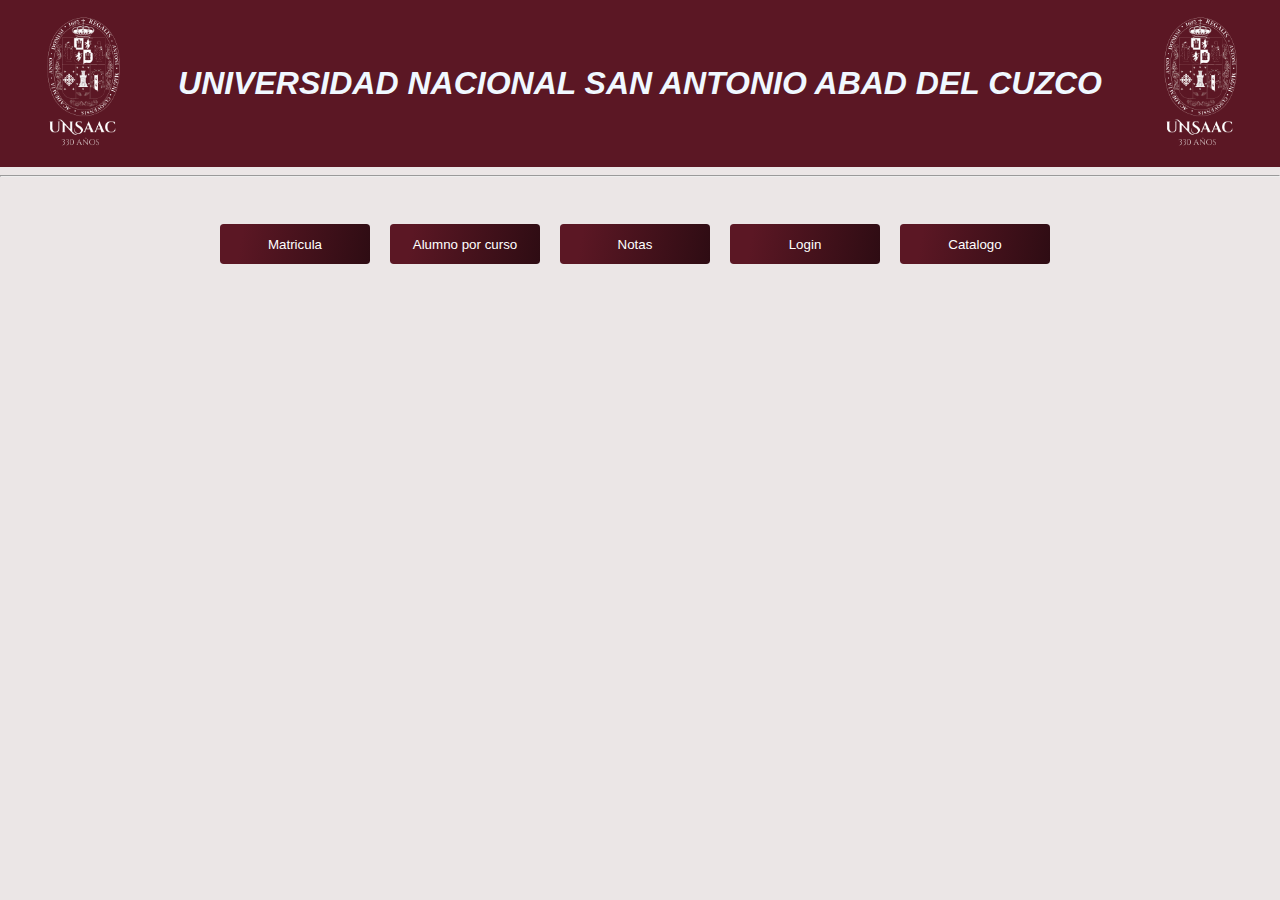
<file: index.html>
<!DOCTYPE html>
<html lang="en">
  <head>
    <meta charset="UTF-8" />
    <meta http-equiv="X-UA-Compatible" content="IE=edge" />
    <meta name="viewport" content="width=device-width, initial-scale=1.0" />
    <title>Document</title>
    <link rel="stylesheet" href="styles.css" />
  </head>
  <body>
    <header class="header">
      <div class="img1-container">
        <img src="unsaac-logo.png" />
      </div>
      <div class="tittle">
        <h1>UNIVERSIDAD NACIONAL SAN ANTONIO ABAD DEL CUZCO</h1>
      </div>
      <div class="img2-container">
        <img src="unsaac-logo.png" />
      </div>
    </header>
    <hr />
    <div class="target-main">
        <div class="target">
            <a href="/matricula/matricula.html"><button style="color: rgb(255, 255, 255)">Matricula</button></a><br />
            <a href="./alumnos_por_curso.html"><button style="color:rgb(255, 255, 255)">Alumno por curso</button></a><br/>
            <a href="#"><button style="color:rgb(255, 255, 255)">Notas</button></a><br/>
            <a href="./login.html"><button style="color:rgb(255, 255, 255)">Login</button></a><br/>
            <a href="#"><button style="color:rgb(255, 255, 255)">Catalogo</button></a><br/>
        </div> 
    </div>
  </body>
</html>
</file>
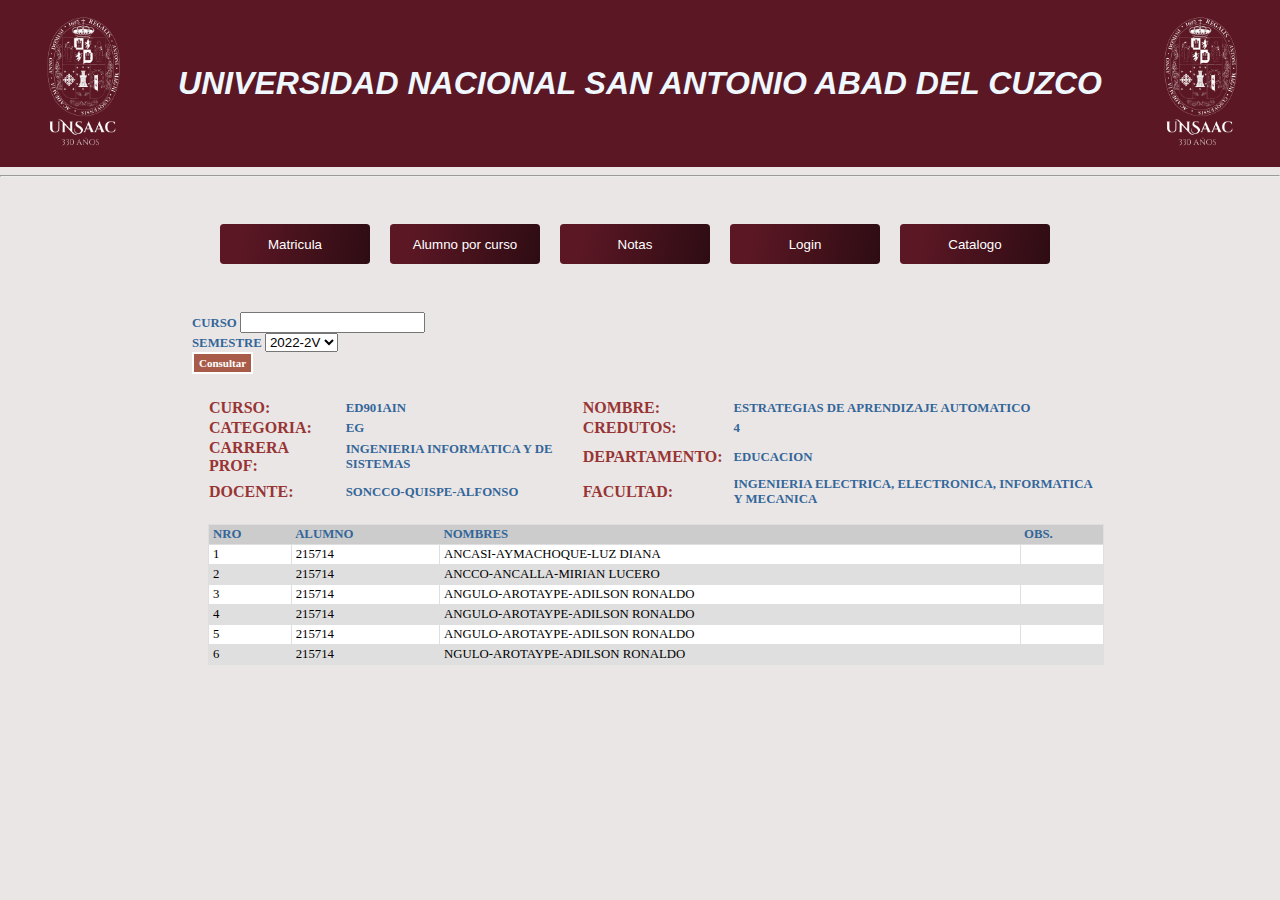
<file: alumnos_por_curso.html>
<!DOCTYPE html>
<html lang="en">
<head>
    <meta charset="UTF-8">
    <meta http-equiv="X-UA-Compatible" content="IE=edge">
    <meta name="viewport" content="width=device-width, initial-scale=1.0">
    <title>Alumnos por curso</title>
    <link rel="stylesheet" href="styles.css">
    <link rel="stylesheet" href="alumnos_por_curso.css">
</head>
<body>
    <header class="header">
        <div class="img1-container">
            <img src="unsaac-logo.png">
            
        </div>
        <div class="tittle">
            <H1>
                UNIVERSIDAD NACIONAL SAN ANTONIO ABAD DEL CUZCO
            </H1>
        </div>
        <div class="img2-container">
            <img src="unsaac-logo.png">
            
        </div>
    </header>
    <hr>
    <div class="target-main">
        <div class="target">
            <a href="#"><button style="color:rgb(255, 255, 255)">Matricula</button></a><br/>
            <a href="#"><button style="color:rgb(255, 255, 255)">Alumno por curso</button></a><br/>
            <a href="#"><button style="color:rgb(255, 255, 255)">Notas</button></a><br/>
            <a href="#"><button style="color:rgb(255, 255, 255)">Login</button></a><br/>
            <a href="#"><button style="color:rgb(255, 255, 255)">Catalogo</button></a><br/>
        </div> 
    </div>
    <div class="container">
        <div class="form">
            <div>
                <label>
                    CURSO
                    <input type="text" name="curso_input" id="curso_input">
                </label>
            </div>
            <div>
                <label>
                    SEMESTRE <select name="semestre_input" id="semestre_input">
                        <option value="2022-2">2022-2</option>
                        <option value="2022-2V" selected>2022-2V</option>
                    </select>
                </label>  
            </div>
            <label><input type="submit" name="Consultar" id="Consultar" value="Consultar" class="btn_consultar"></label>
        </div>
        <table class="info_table">
            <tbody>
                <tr>
                    <td class="table_title1">CURSO:</td>
                    <td class="table_title2">ED901AIN</td>
                    <td class="table_title1">NOMBRE:</td>
                    <td class="table_title2">ESTRATEGIAS DE APRENDIZAJE AUTOMATICO</td>
                </tr>
                <tr>
                    <td class="table_title1">CATEGORIA:</td>
                    <td class="table_title2">EG</td>
                    <td class="table_title1">CREDUTOS:</td>
                    <td class="table_title2">4</td>
                </tr>
                <tr>
                    <td class="table_title1">CARRERA PROF:</td>
                    <td class="table_title2">INGENIERIA INFORMATICA Y DE SISTEMAS</td>
                    <td class="table_title1">DEPARTAMENTO:</td>
                    <td class="table_title2">EDUCACION</td>
                </tr>
                <tr>
                    <td class="table_title1">DOCENTE:</td>
                    <td class="table_title2">SONCCO-QUISPE-ALFONSO</td>
                    <td class="table_title1">FACULTAD:</td>
                    <td class="table_title2">INGENIERIA ELECTRICA, ELECTRONICA, INFORMATICA Y MECANICA</td>
                </tr>
            </tbody>
        </table>
        <table class="main_table">
            <thead>
                <tr>
                    <th>NRO</th>
                    <th>ALUMNO</th>
                    <th>NOMBRES</th>
                    <th>OBS.</th>
                </tr>
            </thead>
            <tbody>
                <tr>
                    <td>1</td>
                    <td>215714</td>
                    <td>ANCASI-AYMACHOQUE-LUZ DIANA</td>
                    <td></td>
                </tr>
                <tr>
                    <td>2</td>
                    <td>215714</td>
                    <td>ANCCO-ANCALLA-MIRIAN LUCERO</td>
                    <td></td>
                </tr>
                <tr>
                    <td>3</td>
                    <td>215714</td>
                    <td>ANGULO-AROTAYPE-ADILSON RONALDO</td>
                    <td></td>
                </tr>
                <tr>
                    <td>4</td>
                    <td>215714</td>
                    <td>ANGULO-AROTAYPE-ADILSON RONALDO</td>
                    <td></td>
                </tr>
                <tr>
                    <td>5</td>
                    <td>215714</td>
                    <td>ANGULO-AROTAYPE-ADILSON RONALDO</td>
                    <td></td>
                </tr>
                <tr>
                    <td>6</td>
                    <td>215714</td>
                    <td>NGULO-AROTAYPE-ADILSON RONALDO</td>
                    <td></td>
                </tr>
            </tbody>
        </table>
    </div>
</body>
</html>
</file>
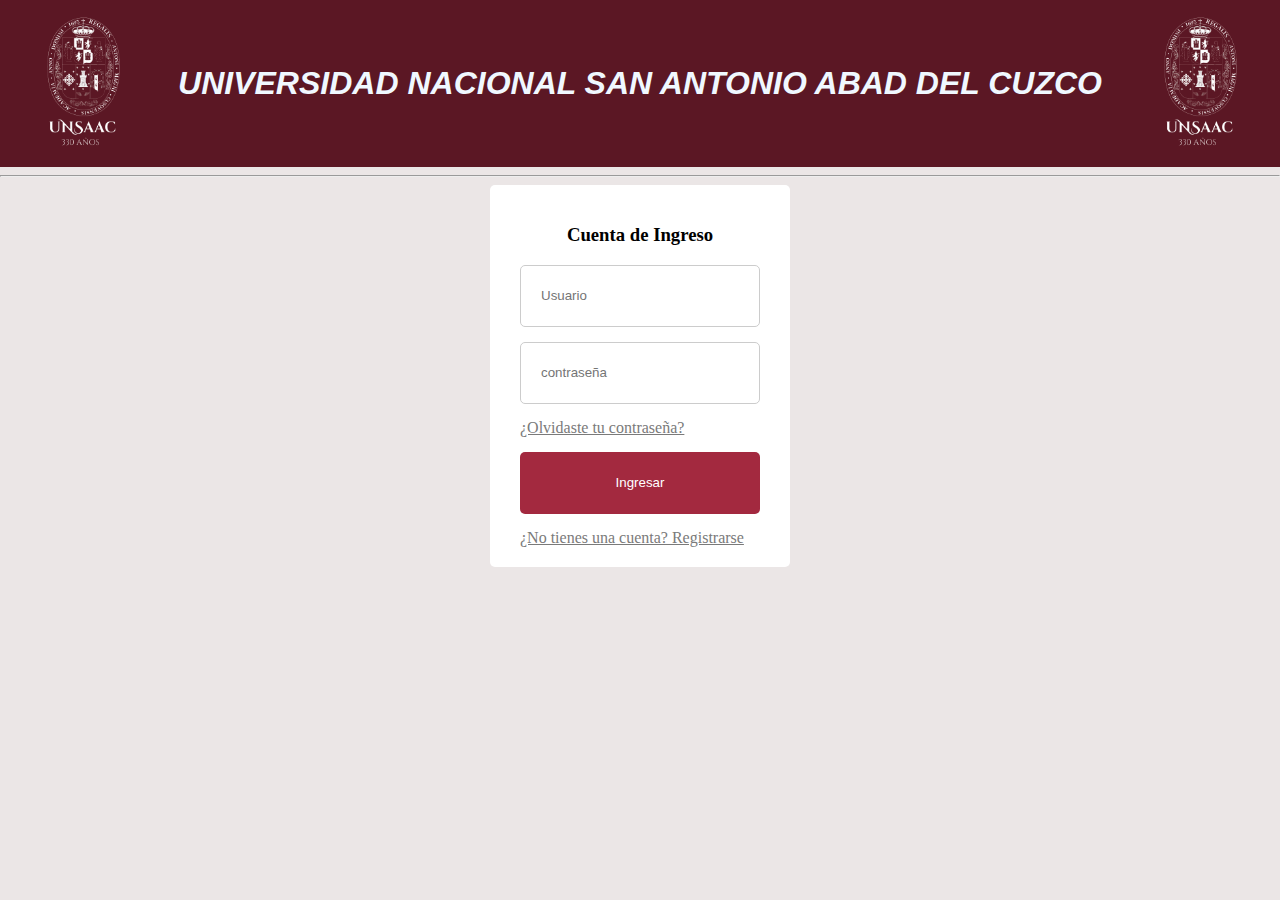
<file: login.html>
<!DOCTYPE html>
<html lang="en">
<head>
    <meta charset="UTF-8">
    <meta http-equiv="X-UA-Compatible" content="IE=edge">
    <meta name="viewport" content="width=device-width, initial-scale=1.0">
    <title>Login</title>
    <link rel="stylesheet" href="styles.css">
    <link rel="stylesheet" href="login.css">
</head>
<body>
    <header class="header">
        <div class="img1-container">
            <img src="unsaac-logo.png">
            
        </div>
        <div class="tittle">
            <H1>
                UNIVERSIDAD NACIONAL SAN ANTONIO ABAD DEL CUZCO
            </H1>
        </div>
        <div class="img2-container">
            <img src="unsaac-logo.png">
            
        </div>
    </header>
    <hr>
    <main>
        <div class="card">
            <h3>Cuenta de Ingreso</h3>
            <form action="">
                <input type="text" placeholder="Usuario">
                <input type="password" placeholder="contraseña">
                <a href="#">¿Olvidaste tu contraseña?</a>
                <input type="submit" value="Ingresar">
                <a href="#">¿No tienes una cuenta? Registrarse</a>
            </form>
        </div>
    </main>
</body>
</html>
</file>
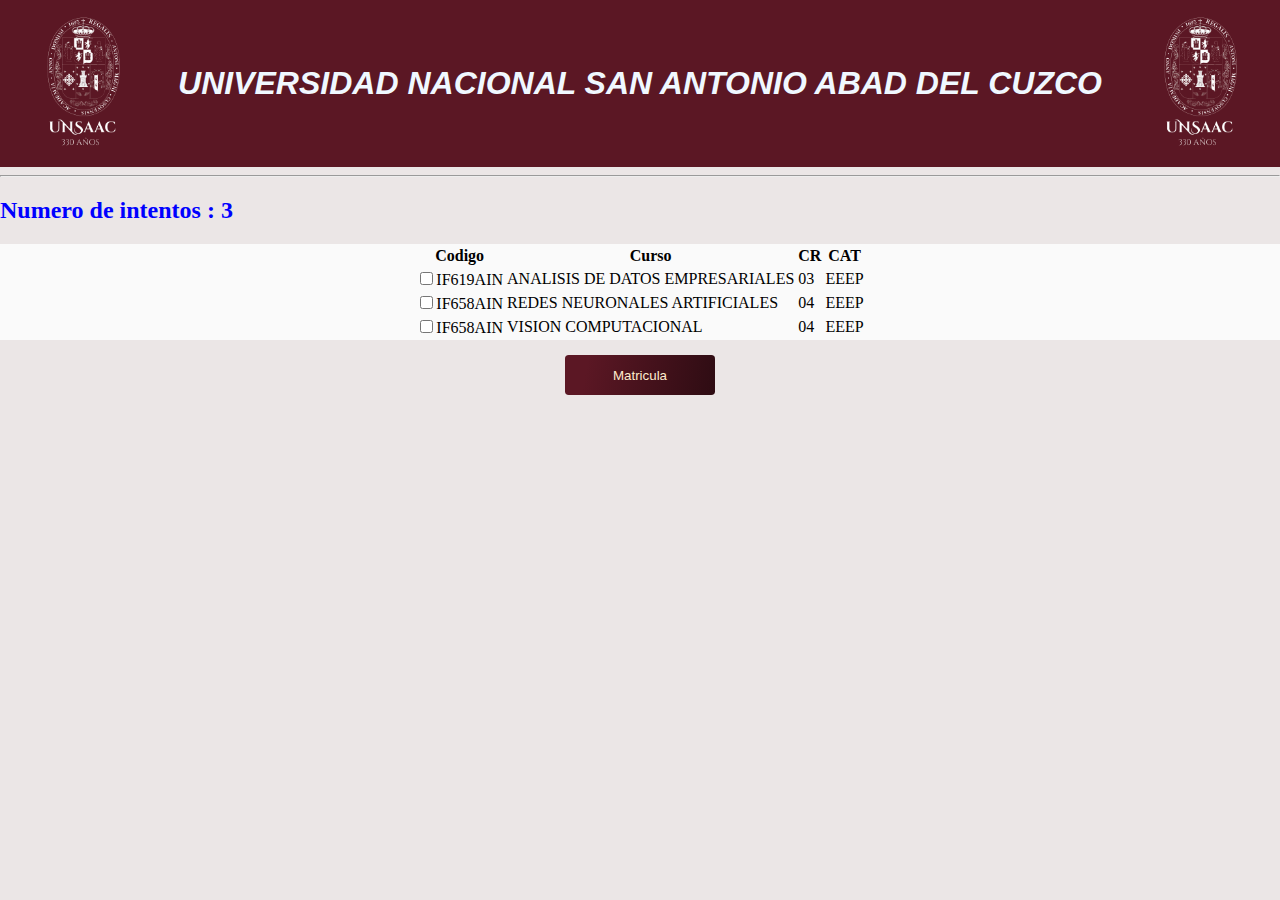
<file: matricula/matricula.html>
<!DOCTYPE html>
<html lang="en">
  <head>
    <meta charset="UTF-8" />
    <meta http-equiv="X-UA-Compatible" content="IE=edge" />
    <meta name="viewport" content="width=device-width, initial-scale=1.0" />
    <title>Document</title>
    <link rel="stylesheet" href="/styles.css" />
  </head>
  <body>
    <header class="header">
      <div class="img1-container">
        <img src="/unsaac-logo.png" />
      </div>
      <div class="tittle">
        <h1>UNIVERSIDAD NACIONAL SAN ANTONIO ABAD DEL CUZCO</h1>
      </div>
      <div class="img2-container">
        <img src="/unsaac-logo.png" />
      </div>
    </header>
    <hr />
    <h2 style="color: blue;">Numero de intentos : 3</h2>
    <div>
        <div class="target-matricula">
            <table>
                <thead>
                    <tr>
                        <th>Codigo</th>
                        <th>Curso</th>
                        <th>CR</th>
                        <th>CAT</th>
                    </tr>
                </thead>
                <tbody>
                    <tr>
                        <td><input type="checkbox">IF619AIN</td>
                        <td>ANALISIS DE DATOS EMPRESARIALES</td>
                        <td>03</td>
                        <td>EEEP</td>
                    </tr>
                    <tr>
                        <td><input type="checkbox">IF658AIN</td>
                        <td>REDES NEURONALES ARTIFICIALES</td>
                        <td>04</td>
                        <td>EEEP</td>
                    </tr>
                    <tr>
                        <td><input type="checkbox">IF658AIN</td>
                        <td>VISION COMPUTACIONAL </td>
                        <td>04</td>
                        <td>EEEP</td>
                    </tr>
                </tbody>
            </table>
        </div>
    </div>
    <div style="display: flex;justify-content:center">
        <button style="color:blanchedalmond"> Matricula</button>
    </div>
  </body>
</html>
</file>
<file: styles.css>
body{
    
    background-color:rgb(235, 230, 230);
    margin: auto;
}
header{
    display: grid;
    grid-template-columns: 1.2fr 7fr 1.2fr;
    background-color:#5B1724;
}
.img1-container{
    width:100%;
}
img{
    width: 100%;
    height:100%;

}
.img2-container{
    width:100%;

}
.tittle{
    font-family: 'Open Sans', sans-serif;
    font-style: oblique;
    display: flex;
    align-items: center;
    justify-content: center;
    color: aliceblue;

}

.target-main{
    width:100%;
    display: flex;
    justify-content: center;

}
.target{
    text-align: center;
    margin: 24px;
    border-radius:1mm;
    display: flex;
    flex-wrap: wrap;
    gap: 10px;
}

button{
    border-radius: 1mm;
    background-image: linear-gradient( 100deg, #5B1724 15%, #2e0c13 100%);
    border:none;
    cursor: pointer;
    margin-top: 15px;
    width: 150px;
    height: 40px;

}
.target-matricula{
    display: flex;
    justify-content: center;
    background-color: #FAFAFA;
}
</file>
<file: alumnos_por_curso.css>
.container{
    width: 70%;
    margin: auto;
}

.form{
    margin: 1.5rem auto;
}

label{
    color: #336699;
    font-size: .8rem;
    font-weight: 600;
}

.btn_consultar{
    font-size: 11px;
    color: #FFFFFF;
    font-weight: bold;
    font-family: Tahoma;
    background-color: #A85B48;
    border: double;
    border-width: 2px;
    vertical-align: middle;
    cursor: pointer;
    padding: 3px 5px;
}

table{
    font-size: .8rem;
    width: 100%;
    text-align: left;
    border: none;
    border-width: 0;
    border-collapse: collapse;
}

.info_table{
    font-weight: 600;
}

.info_table, .main_table{
    margin: auto 1rem;
}

.table_title1{
    color: #973534;
    font-size: 1rem;
    font-weight: 600;
    padding-right: 10px;
}

.table_title2{
    color: #336699;
    font-size: .8rem;
}

.main_table{
    background-color: #FFF;
    margin-top: 1rem;
    margin-bottom: 1rem;
}

.main_table, .main_table td{
    border: 1px solid #DFDFDF;
    border-collapse: collapse;
}

.main_table tbody tr:nth-child(even) {
	background: #DFDFDF;
}

.main_table thead{
    background-color: #CCC;
}

.main_table td, .main_table th{
    padding: 2px 4px;
}

.main_table th{
    color: #336699;
}
</file>
<file: login.css>
html{
    box-sizing: border-box;
}
*, *:before, *:after {
    box-sizing: inherit;
}
.card{
    background-color: #fff;
    border-radius: 5px;
    max-width: 300px;
    margin: 0 auto;
    padding: 20px 30px;
}
.card h3{
    text-align: center;
}
.card input{
    display: block;
    padding: 0 20px;
    height: 62px;
    margin: 15px auto 15px auto;
    width: 100%;
    border: 1px solid #cccccc;
    border-radius: 5px;
}
.card input[type="submit"]{
    background-color: #a3293f;
    color: #fff;
    border: 0;
}
.card input[type="submit"]:hover{
    transition: all 0.3s ease-out;
    background-color: #7e1a2c;
}
.card a{ 
    color: #7a7a7a;
}
</file>
